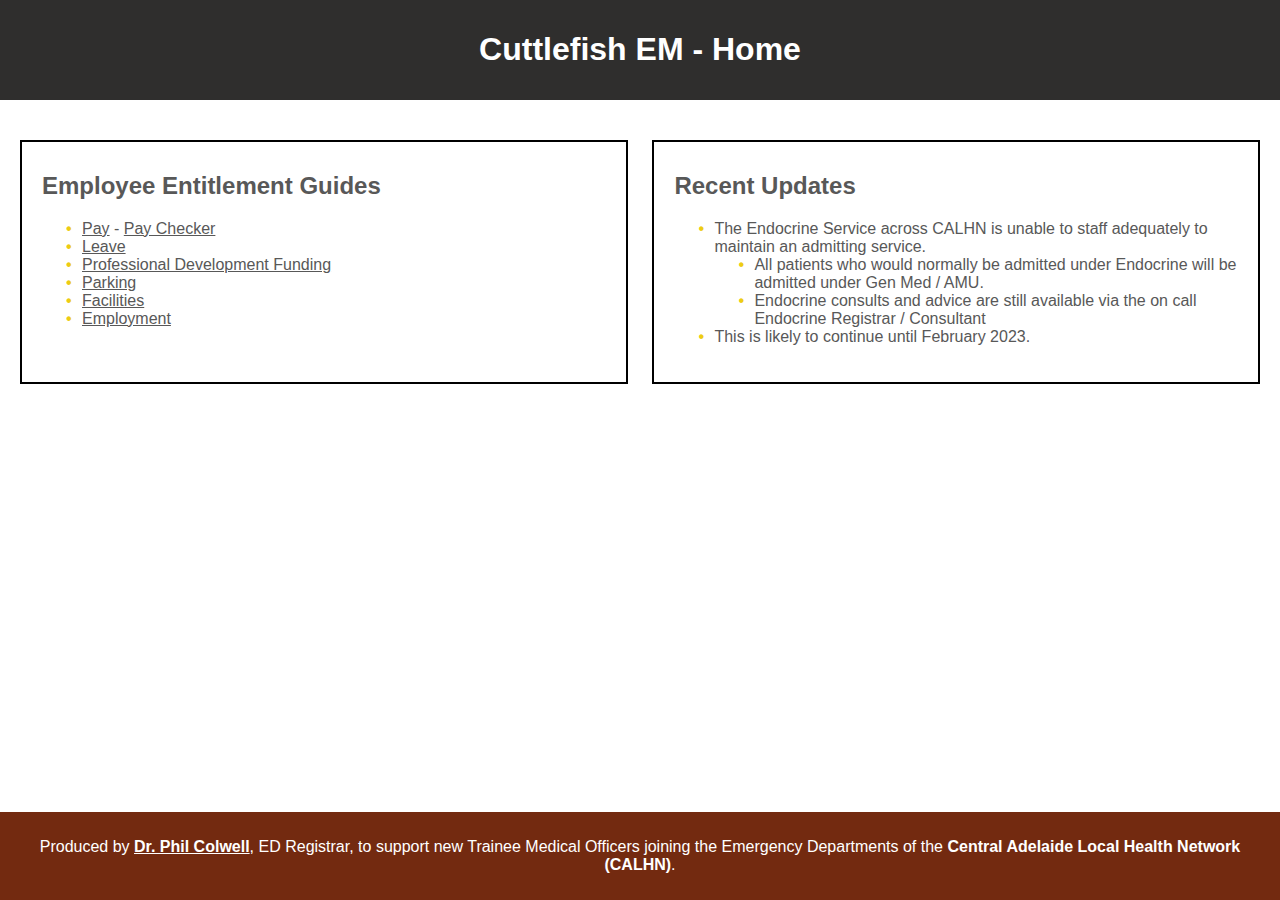
<file: index.html>
<!DOCTYPE html>
<html lang="en-GB">
    <head>
        <meta charset="UTF-8">
        <title>Cuttlefish EM - Home Page!</title>
        <meta name="author" content="Dr. Phil Colwell">
        <meta name="description" content="The home page for Cuttlefish EM">
        <meta name="keywords" content="CALHN, Emergency Medicine, Royal Adelaide Hospital, EM, Emergency Department">
        <meta name="viewport" content="width=device-width initial-scale=1.0">
        <link href="Resources\CSS\style.css" rel="stylesheet">
        <!-- <link href="Resources\CSS\reset.css" rel="stylesheet"> -->
    </head>
    <body>
        <header>
            <h1>Cuttlefish EM - Home</h1>
        </header>
        <main>
            <div class="container">
                <article class="child">
                    <h2>Employee Entitlement Guides</h2>
                        <ul>
                            <li><a href="pay.html">Pay</a> - <a href="paychecker.html">Pay Checker</a></li>
                            <li><a href="leave.html">Leave</a></li>
                            <li><a href="profdevelopment.html">Professional Development Funding</a></li>
                            <li><a href="parking.html">Parking</a></li>
                            <li><a href="facilities.html">Facilities</a></li>
                            <li><a href="employment.html">Employment</a></li>
                        </ul>
                </article>
                <article class="child">
                    <h2>Recent Updates</h2>
                        <ul>
                            <li>The Endocrine Service across CALHN is unable to staff adequately to maintain an admitting service.</li>
                                <ul>
                                    <li>All patients who would normally be admitted under Endocrine will be admitted under Gen Med / AMU.</li>
                                    <li>Endocrine consults and advice are still available via the on call Endocrine Registrar / Consultant</li>
                                </ul>
                            <li>This is likely to continue until February 2023.</li>
                        </ul>
                </article>
        </main>
        <footer>
            <p>Produced by <author><a href="mailto: phillip.colwell@sa.gov.au" target="_blank" class="bold" id="authoremail">Dr. Phil Colwell</a></author>, ED Registrar, to support new Trainee Medical Officers joining the Emergency Departments of the <span class="bold">Central Adelaide Local Health Network (<abbr>CALHN</abbr>)</span>.</p>
        </footer>
        <script src="Resources\JS\practice.js"></script>
    </body>
</html>
</file>
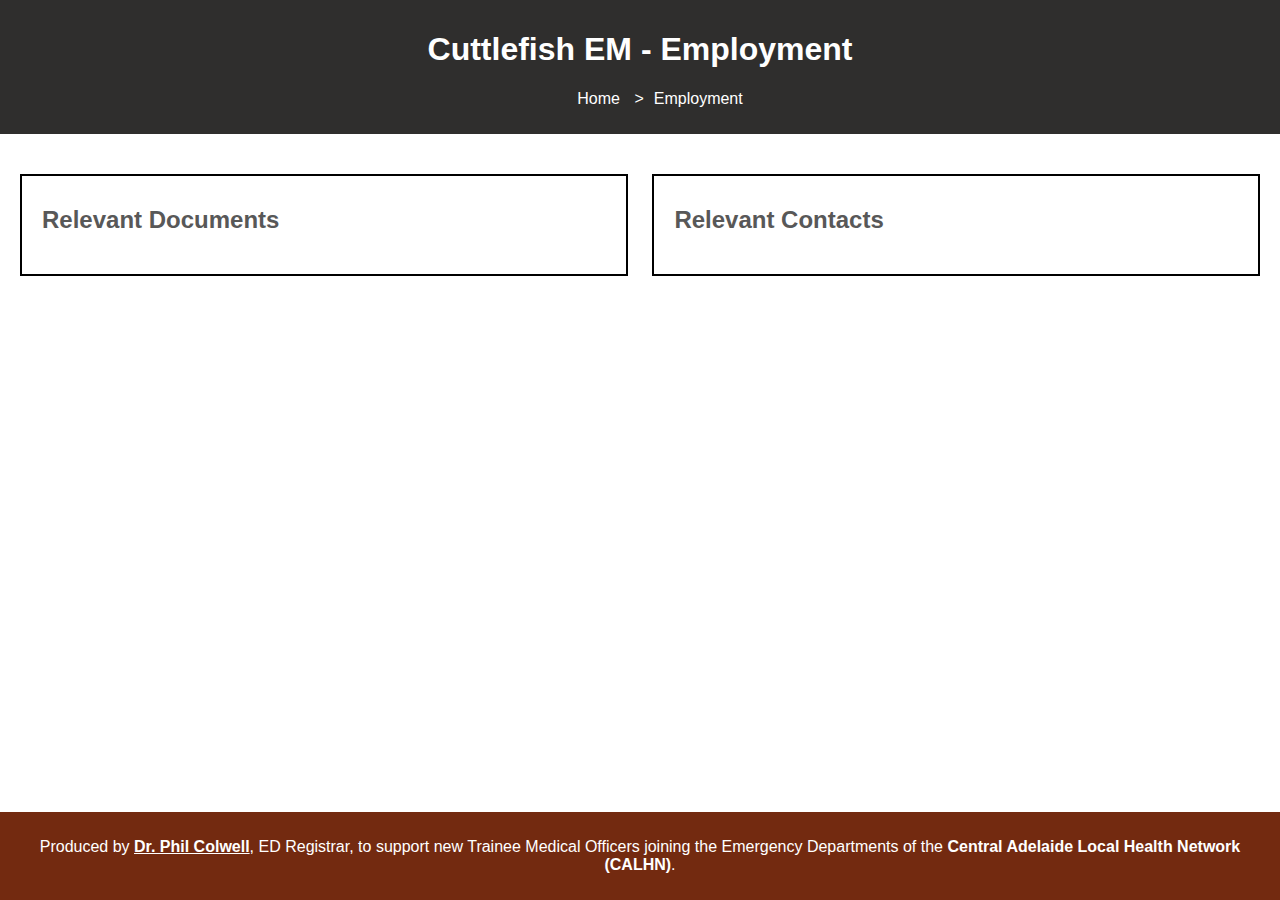
<file: employment.html>
<!DOCTYPE html>
<html lang="en-GB">
    <head>
        <meta charset="UTF-8">
        <title>Cuttelfish EM - Employment</title>
        <meta name="author" content="Dr. Phil Colwell">
        <meta name="description" content="The home page for Cuttlefish EM">
        <meta name="keywords" content="CALHN, Emergency Medicine, Royal Adelaide Hospital, EM, Emergency Department">
        <meta name="viewport" content="width=device-width initial-scale=1.0">
        <link href="Resources\CSS\style.css" rel="stylesheet">
    </head>
    <body>
        <header>
            <h1>Cuttlefish EM - Employment</h1>
            <nav>
                <ul class="breadcrumb">
                    <li><a href="index.html">Home</a></li>
                    <li><a href="employment.html">Employment</a></li>
                </ul>
            </nav>
        </header>
        <main>
            <div class="container">
                <article class="child">
                    <h2>Relevant Documents</h2>
                </article>
                <article class="child">
                    <h2>Relevant Contacts</h2>
                </article>
            </div>
        </main>
        <footer>
            <p>Produced by <author><a href="mailto: phillip.colwell@sa.gov.au" target="_blank" class="bold" id="authoremail">Dr. Phil Colwell</a></author>, ED Registrar, to support new Trainee Medical Officers joining the Emergency Departments of the <span class="bold">Central Adelaide Local Health Network (<abbr>CALHN</abbr>)</span>.</p>
        </footer>
    </body>
</html>
</file>
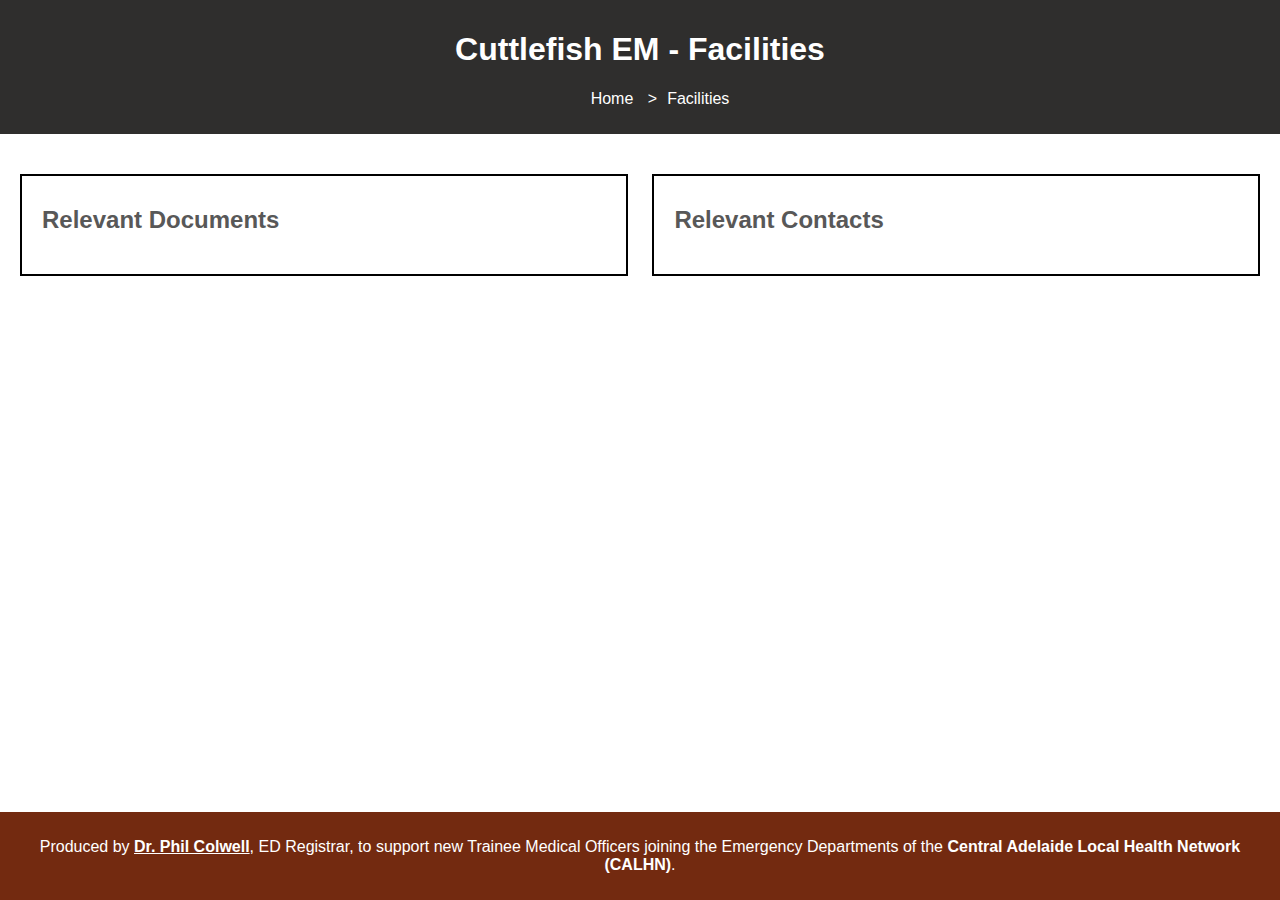
<file: facilities.html>
<!DOCTYPE html>
<html lang="en-GB">
    <head>
        <meta charset="UTF-8">
        <title>Cuttlefish EM - Facilities</title>
        <meta name="author" content="Dr. Phil Colwell">
        <meta name="description" content="A guide to facilities at CALHN">
        <meta name="keywords" content="CALHN, Emergency Medicine, Royal Adelaide Hospital, EM, Emergency Department">
        <meta name="viewport" content="width=device-width initial-scale=1.0">
        <link href="Resources\CSS\style.css" rel="stylesheet">
    </head>
    <body>
        <header>
            <h1>Cuttlefish EM - Facilities</h1>
            <nav>
                <ul class="breadcrumb">
                    <li><a href="index.html">Home</a></li>
                    <li><a href="#">Facilities</a></li>
                </ul>
            </nav>
        </header>
        <main>
            <div class="container">
                <article class="child">
                    <h2>Relevant Documents</h2>
                </article>
                <article class="child">
                    <h2>Relevant Contacts</h2>
                </article>
            </div>
        </main>
        <footer>
            <p>Produced by <author><a href="mailto: phillip.colwell@sa.gov.au" target="_blank" class="bold" id="authoremail">Dr. Phil Colwell</a></author>, ED Registrar, to support new Trainee Medical Officers joining the Emergency Departments of the <span class="bold">Central Adelaide Local Health Network (<abbr>CALHN</abbr>)</span>.</p>
        </footer>
    </body>
</html>
</file>
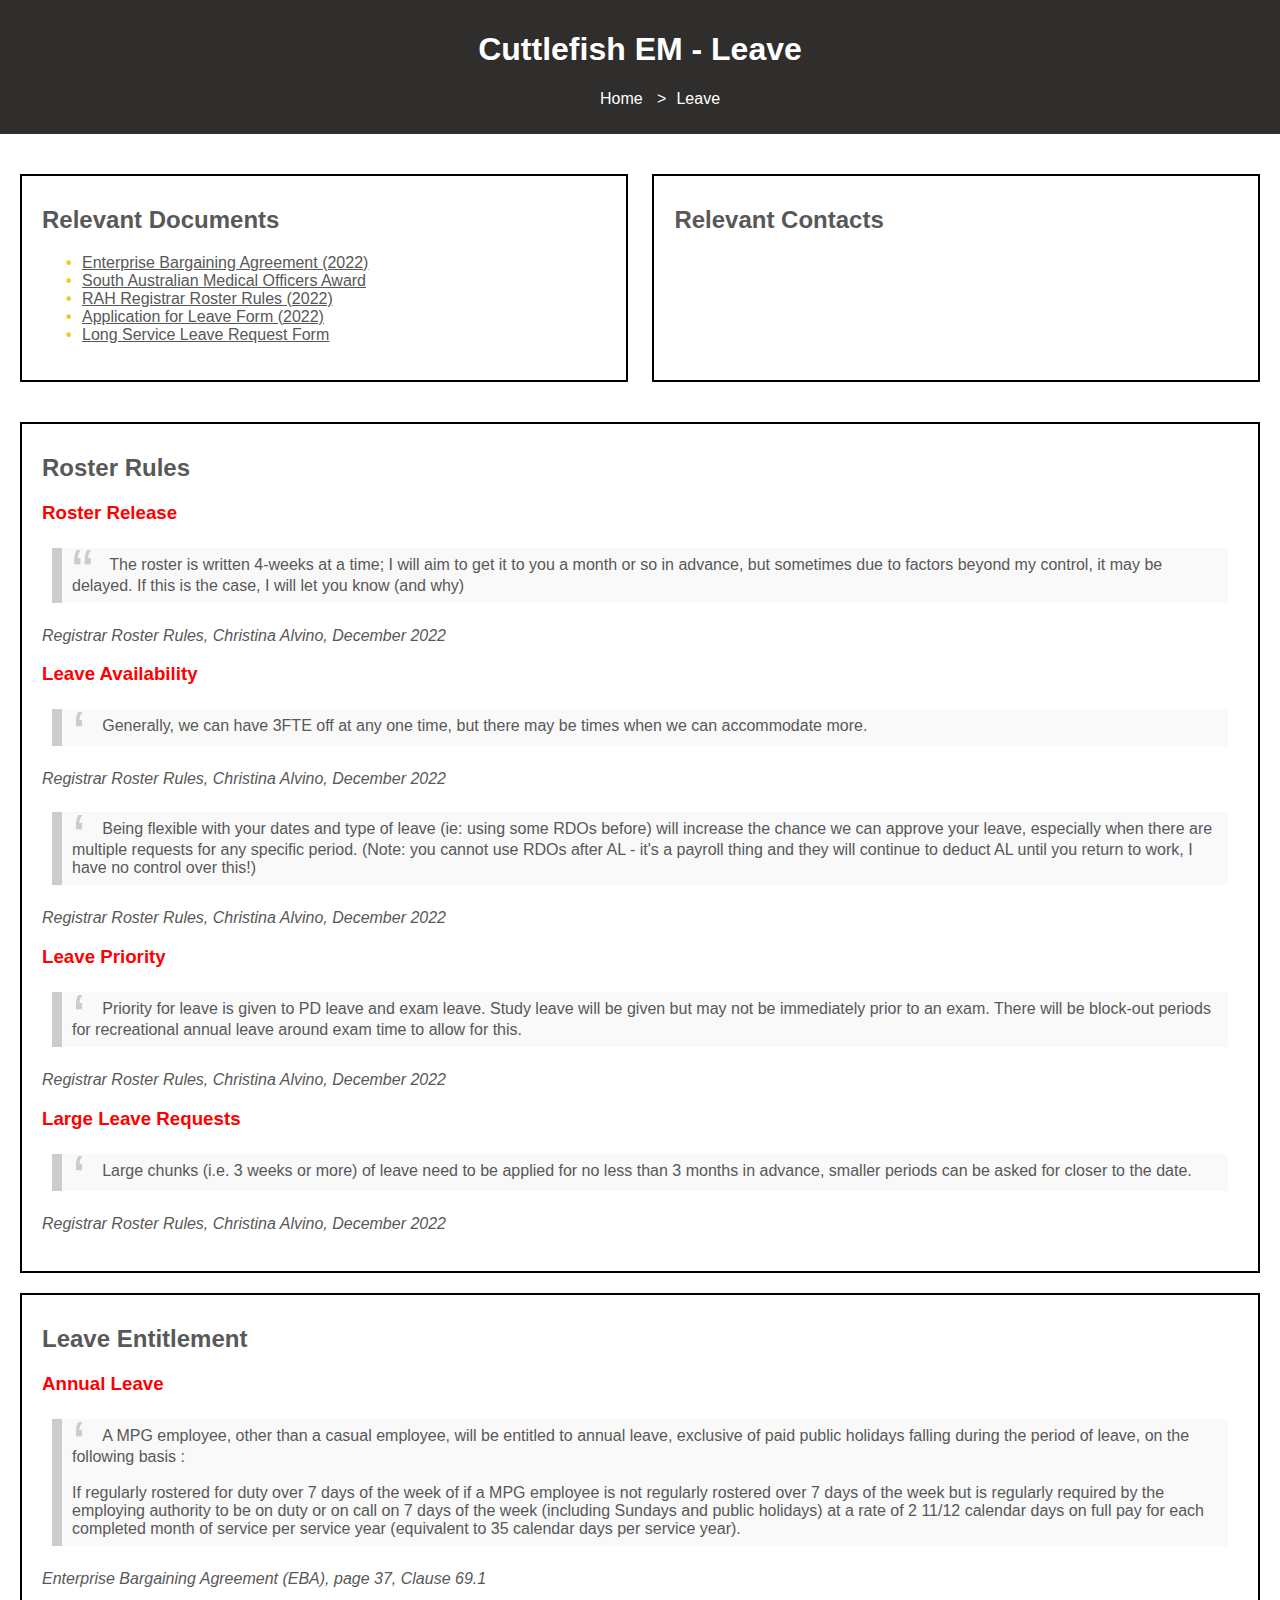
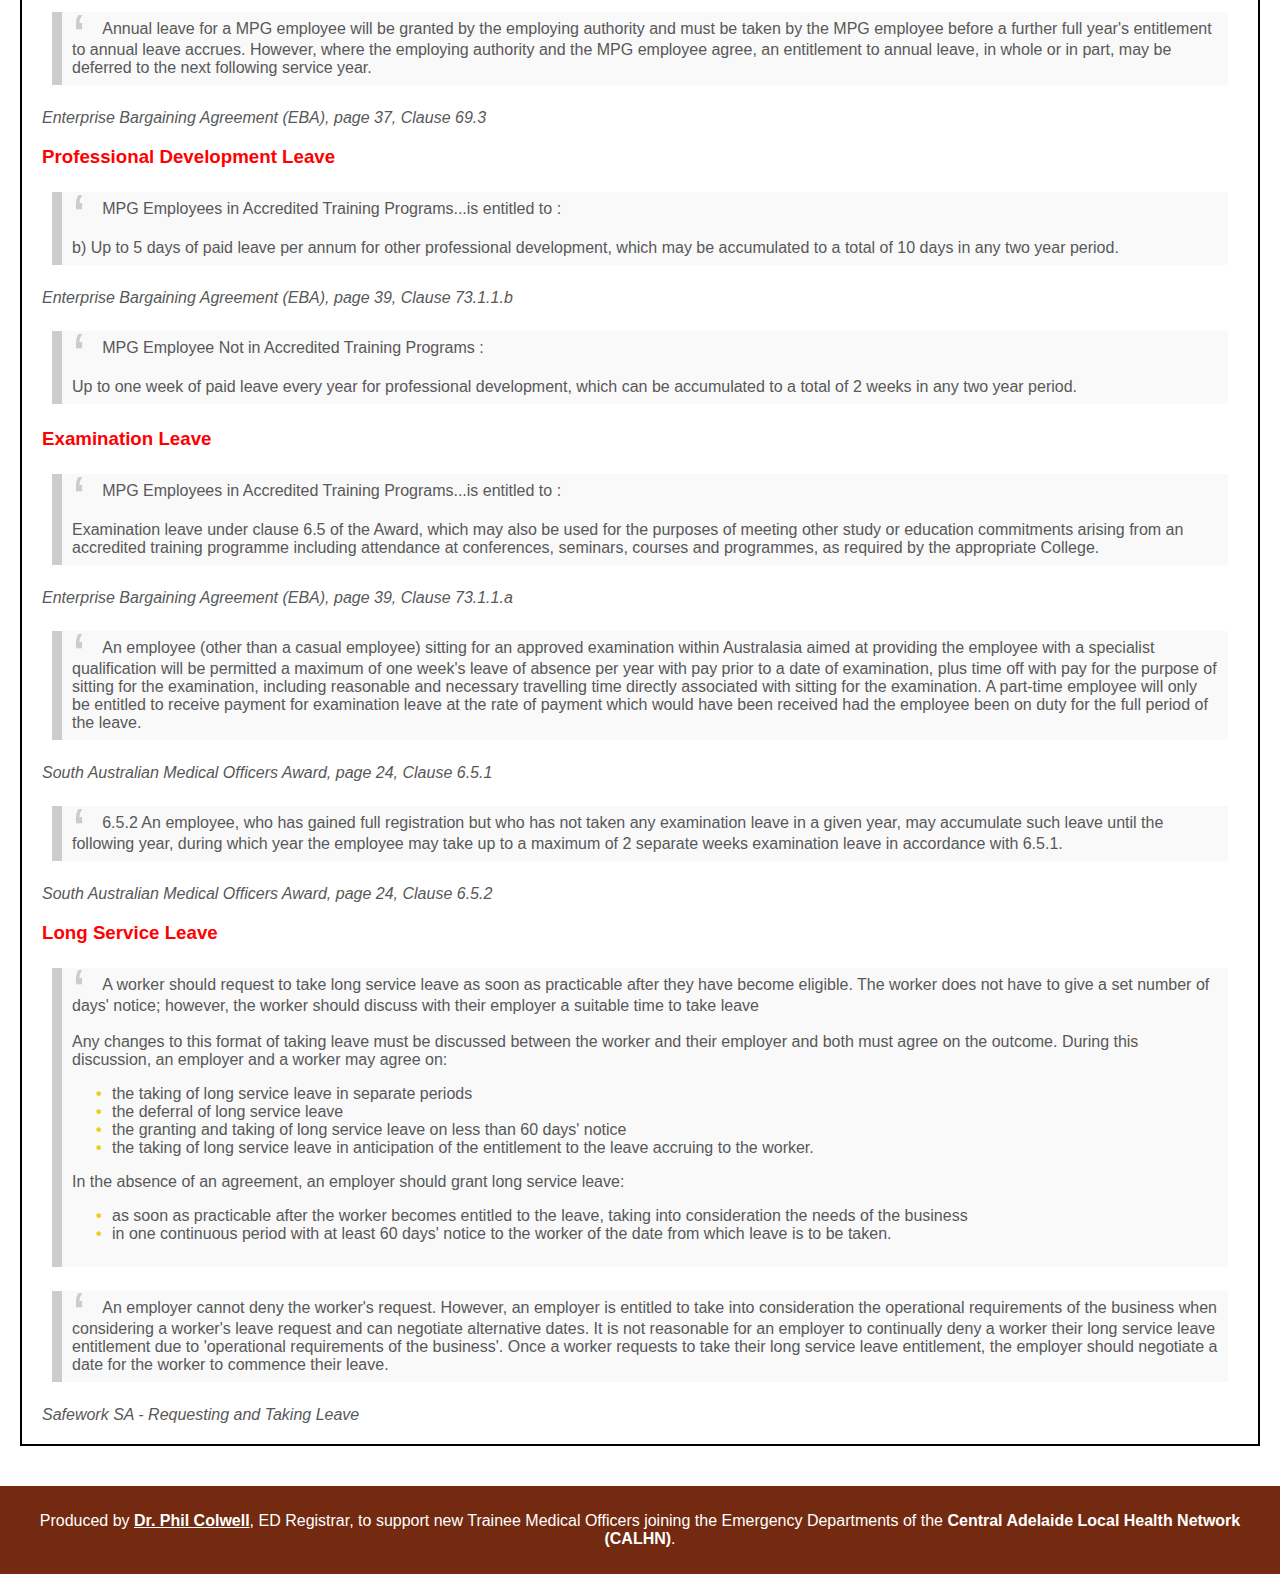
<file: leave.html>
<!DOCTYPE html>
<html lang="en-GB">
    <head>
        <meta charset="UTF-8">
        <title>Cuttlefish EM - Leave</title>
        <meta name="author" content="Dr. Phil Colwell">
        <meta name="description" content="A guide to leave at CALHN">
        <meta name="keywords" content="CALHN, Emergency Medicine, Royal Adelaide Hospital, EM, Emergency Department">
        <meta name="viewport" content="width=device-width initial-scale=1.0">
        <link href="Resources\CSS\style.css" rel="stylesheet">
    </head>
    <body>
        <header>
            <h1>Cuttlefish EM - Leave</h1>
            <nav>
                <ul class="breadcrumb">
                    <li><a href="index.html">Home</a></li>
                    <li><a href="#">Leave</a></li>
                </ul>
            </nav>
        </header>
        <main>
            <div class="container">
                <article class="child">
                    <h2>Relevant Documents</h2>
                        <ul>
                            <li><a href="Resources\Documents\SA Enterprise Bargaining Agreement (2022).pdf" download>Enterprise Bargaining Agreement (2022)</a></li>
                            <li><a href="Resources\Documents\South Australian Medical Officers Award.pdf" download>South Australian Medical Officers Award</a></li>
                            <li><a href="Resources\Documents\Registrar Roster Rules.docx">RAH Registrar Roster Rules (2022)</a></li>
                            <li><a href="Leave Request Form">Application for Leave Form (2022)</a></li>
                            <li><a href="Resources\Documents\Long Service Leave Request Form.pdf" download>Long Service Leave Request Form</a></li>
                        </ul>
                </article>
                <article class="child">
                    <h2>Relevant Contacts</h2>
                </article>
            </div>
            <article>
                <h2>Roster Rules</h2>
                    <h3>Roster Release</h3>
                        <blockquote>The roster is written 4-weeks at a time; I will aim to get it to you a month or so in advance, but sometimes due to factors beyond my control, it may be delayed.  If this is the case, I will let you know (and why)</blockquote>
                        <cite>Registrar Roster Rules, Christina Alvino, December 2022</cite>
                    <h3>Leave Availability</h3>
                        <blockquote>Generally, we can have 3FTE off at any one time, but there may be times when we can accommodate more.  </blockquote>
                        <cite>Registrar Roster Rules, Christina Alvino, December 2022</cite>
                        <blockquote>Being flexible with your dates and type of leave (ie: using some RDOs before) will increase the chance we can approve your leave, especially when there are multiple requests for any specific period.
                        (Note: you cannot use RDOs after AL - it's a payroll thing and they will continue to deduct AL until you return to work, I have no control over this!)
                        </blockquote>
                        <cite>Registrar Roster Rules, Christina Alvino, December 2022</cite>
                    <h3>Leave Priority</h3>
                        <blockquote>Priority for leave is given to PD leave and exam leave.  Study leave will be given but may not be immediately prior to an exam.  There will be block-out periods for recreational annual leave around exam time to allow for this.</blockquote>
                        <cite>Registrar Roster Rules, Christina Alvino, December 2022</cite>
                    <h3>Large Leave Requests</h3>
                        <blockquote>Large chunks (i.e. 3 weeks or more) of leave need to be applied for no less than 3 months in advance, smaller periods can be asked for closer to the date.</blockquote>
                        <cite>Registrar Roster Rules, Christina Alvino, December 2022</cite>
                    <h3></h3>
            </article>
            <article>
                <h2>Leave Entitlement</h2>
                    <h3>Annual Leave</h3>
                        <blockquote>A MPG employee, other than a casual employee, will be entitled to annual leave, exclusive of paid public holidays falling during the period of leave, on the following basis :
                        <br>
                        <br>
                        If regularly rostered for duty over 7 days of the week of if a MPG employee is not regularly rostered over 7 days of the week but is regularly required by the employing authority to be on duty or on call on 7 days of the week (including Sundays and public holidays) at a rate of 2 11/12 calendar days on full pay for each completed month of service per service year (equivalent to 35 calendar days per service year).
                        </blockquote>
                        <cite>Enterprise Bargaining Agreement (<abbr>EBA</abbr>), page 37, Clause 69.1</cite>
                        <blockquote>Annual leave for a MPG employee will be granted by the employing authority and must be taken by the MPG employee before a further full year's entitlement to annual leave accrues. However, where the employing authority and the MPG employee agree, an entitlement to annual leave, in whole or in part, may be deferred to the next following service year.</blockquote>
                        <cite>Enterprise Bargaining Agreement (<abbr>EBA</abbr>), page 37, Clause 69.3</cite>
                    <h3>Professional Development Leave</h3>
                        <blockquote>MPG Employees in Accredited Training Programs...is entitled to :
                        <br>
                        <br>
                        b) Up to 5 days of paid leave per annum for other professional development, which may be accumulated to a total of 10 days in any two year period.
                        </blockquote>
                        <cite>Enterprise Bargaining Agreement (EBA), page 39, Clause 73.1.1.b</cite>
                        <blockquote>MPG Employee Not in Accredited Training Programs :
                        <br>
                        <br>
                        Up to one week of paid leave every year for professional development, which can be accumulated to a total of 2 weeks in any two year period.
                        </blockquote>
                    <h3>Examination Leave</h3>
                        <blockquote>MPG Employees in Accredited Training Programs...is entitled to :
                        <br>
                        <br>
                        Examination leave under clause 6.5 of the Award, which may also be used for the purposes of meeting other study or education commitments arising from an accredited training programme including attendance at conferences, seminars, courses and programmes, as required by the appropriate College.
                        </blockquote>
                        <cite>Enterprise Bargaining Agreement (<abbr>EBA</abbr>), page 39, Clause 73.1.1.a</cite>
                        <blockquote>An employee (other than a casual employee) sitting for an approved examination within Australasia aimed at providing the employee with a specialist qualification will be permitted a maximum of one week&apos;s leave of absence per year with pay prior to a date of examination, plus time off with pay for the purpose of sitting for the examination, including reasonable and necessary travelling time directly associated with sitting for the examination. A part-time employee will only be entitled to receive payment for examination leave at the rate of payment which would have been received had the employee been on duty for the full period of the leave.</blockquote>
                        <cite>South Australian Medical Officers Award, page 24, Clause 6.5.1</cite>
                        <blockquote>6.5.2 An employee, who has gained full registration but who has not taken any examination leave in a given year, may accumulate such leave until the following year, during which year the employee may take up to a maximum of 2 separate weeks examination leave in accordance with 6.5.1.</blockquote>
                        <cite>South Australian Medical Officers Award, page 24, Clause 6.5.2</cite>
                    <h3>Long Service Leave</h3>
                        <blockquote cite="https://www.safework.sa.gov.au/workers/wages-and-conditions/long-service-leave/requesting-leave">A worker should request to take long service leave as soon as practicable after they have become eligible. The worker does not have to give a set number of days&apos; notice; however, the worker should discuss with their employer a suitable time to take leave
                        <br>
                        <br>
                        Any changes to this format of taking leave must be discussed between the worker and their employer and both must agree on the outcome. During this discussion, an employer and a worker may agree on:
                        <ul>
                            <li>the taking of long service leave in separate periods</li>
                            <li>the deferral of long service leave</li>
                            <li>the granting and taking of long service leave on less than 60 days&apos; notice</li>
                            <li>the taking of long service leave in anticipation of the entitlement to the leave accruing to the worker.</li>
                        </ul>
                        In the absence of an agreement, an employer should grant long service leave:
                        <ul>
                            <li>as soon as practicable after the worker becomes entitled to the leave, taking into consideration the needs of the business</li>
                            <li>in one continuous period
                            with at least 60 days&apos; notice to the worker of the date from which leave is to be taken.</li>
                        </ul>
                        </blockquote>
                        <blockquote>An employer cannot deny the worker&apos;s request. However, an employer is entitled to take into consideration the operational requirements of the business when considering a worker&apos;s leave request and can negotiate alternative dates. It is not reasonable for an employer to continually deny a worker their long service leave entitlement due to 'operational requirements of the business'. Once a worker requests to take their long service leave entitlement, the employer should negotiate a date for the worker to commence their leave.</blockquote>
                        <cite>Safework SA - Requesting and Taking Leave</cite>
                        
            </article>

        </main>
        <footer>
            <p>Produced by <author><a href="mailto: phillip.colwell@sa.gov.au" target="_blank" class="bold" id="authoremail">Dr. Phil Colwell</a></author>, ED Registrar, to support new Trainee Medical Officers joining the Emergency Departments of the <span class="bold">Central Adelaide Local Health Network (<abbr>CALHN</abbr>)</span>.</p>
        </footer>
    </body>
</html>
</file>
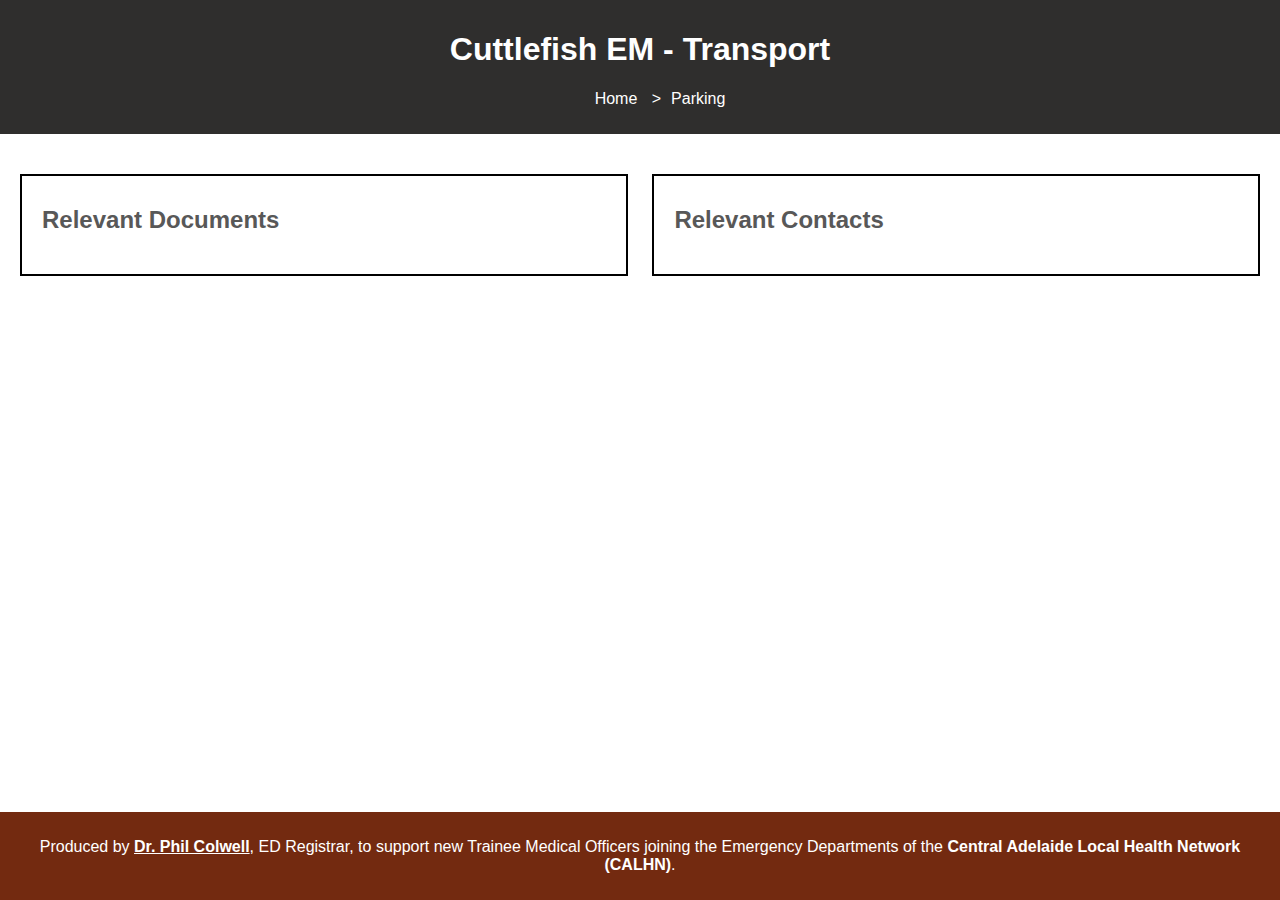
<file: parking.html>
<!DOCTYPE html>
<html lang="en-GB">
    <head>
        <meta charset="UTF-8">
        <title>Cuttlefish EM - Transport</title>
        <meta name="author" content="Dr. Phil Colwell">
        <meta name="description" content="The home page for Cuttlefish EM">
        <meta name="keywords" content="CALHN, Emergency Medicine, Royal Adelaide Hospital, EM, Emergency Department">
        <meta name="viewport" content="width=device-width initial-scale=1.0">
        <link href="Resources\CSS\style.css" rel="stylesheet">
    </head>
    <body>
        <header>
            <h1>Cuttlefish EM - Transport</h1>
            <nav>
                <ul class="breadcrumb">
                    <li><a href="index.html">Home</a></li>
                    <li><a href="#">Parking</a></li>
                </ul>
            </nav>
        </header>
        <main>
            <div class="container">
                <article class="child">
                    <h2>Relevant Documents</h2>
                </article>
                <article class="child">
                    <h2>Relevant Contacts</h2>
                </article>
            </div>
        </main>
        <footer>
            <p>Produced by <author><a href="mailto: phillip.colwell@sa.gov.au" target="_blank" class="bold" id="authoremail">Dr. Phil Colwell</a></author>, ED Registrar, to support new Trainee Medical Officers joining the Emergency Departments of the <span class="bold">Central Adelaide Local Health Network (<abbr>CALHN</abbr>)</span>.</p>
        </footer>
    </body>
</html>
</file>
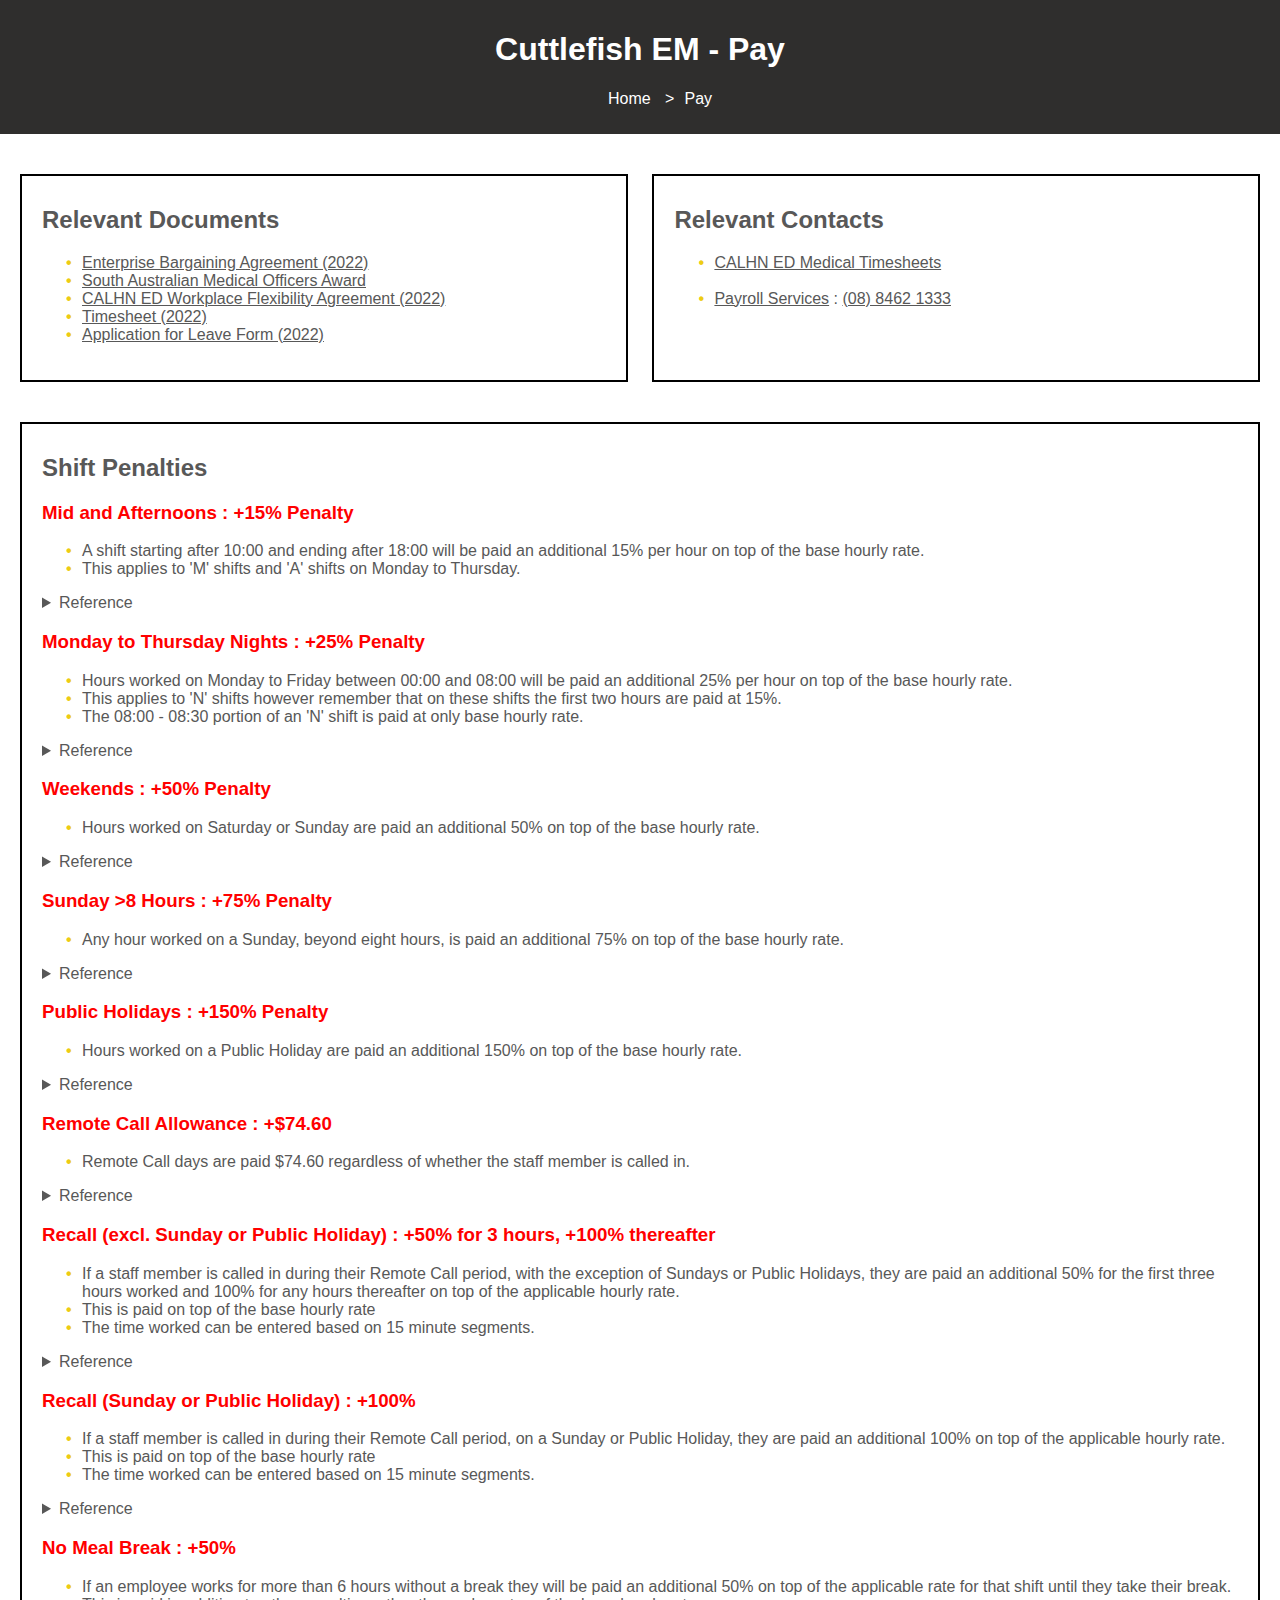
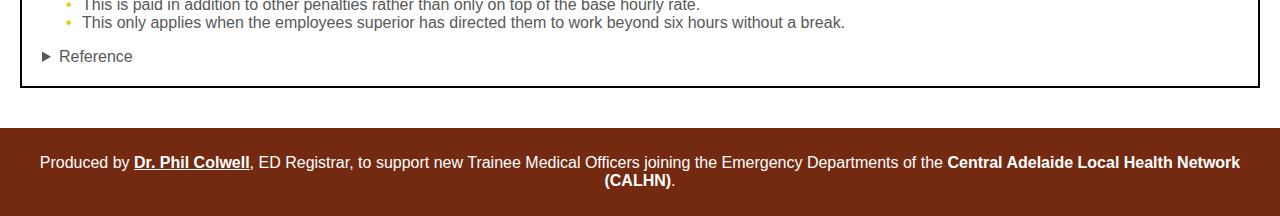
<file: pay.html>
<!DOCTYPE html>
<html lang="en-GB">
    <head>
        <meta charset="UTF-8">
        <title>Cuttlefish EM - Pay</title>
        <meta name="author" content="Dr. Phil Colwell">
        <meta name="description" content="A guide to timesheets and payslips at CALHN">
        <meta name="keywords" content="pay, payslips, timesheets, CALHN">
        <meta name="viewport" content="width=device-width initial-scale=1.0">
        <link rel="stylesheet" href="Resources\CSS\style.css">
    </head>
    <body>
        <header>
            <h1>Cuttlefish EM - Pay</h1>
            <nav>
                <ul class="breadcrumb">
                    <li><a href="index.html">Home</a></li>
                    <li><a href="#">Pay</a></li>
                </ul>
            </nav>
        </header>
        <main>
            <div class="container">
                <article class="child">
                    <h2>Relevant Documents</h2>
                        <ul>
                            <li><a href="Resources\Documents\SA Enterprise Bargaining Agreement (2022).pdf" download>Enterprise Bargaining Agreement (2022)</a></li>
                            <li><a href="Resources\Documents\South Australian Medical Officers Award.pdf" download>South Australian Medical Officers Award</a></li>
                            <li><a href="Resources\Documents\CALHN ED Workplace Flexibility Agreement (2022).pdf" download>CALHN ED Workplace Flexibility Agreement (2022)</a></li>
                            <li><a href="Resources\Documents\Timesheet (2022).xlsx" download>Timesheet (2022)</a></li>
                            <li><a href="Resources\Documents\Application for Leave Form  (2022).pdf" download>Application for Leave Form (2022)</a></li>
                        </ul>
                </article>
                <article class="child">
                    <h2>Relevant Contacts</h2>
                        <ul>
                            <li><a href="mailto: Health.CALHNEDMedicalTimesheets@sa.gov.au">CALHN ED Medical Timesheets</a></li>
                            <br>
                            <li><a href="mailto: PayrollCustomerServiceHealth@sa.gov.au">Payroll Services</a> : <a href="tel: 0884621333">(08) 8462 1333</a></li>
                        </ul>
                </article>
            </div>
            <article>
                <h2>Shift Penalties</h2>
                    <h3>Mid and Afternoons : +15% Penalty</h3>
                        <ul>
                            <li>A shift starting after 10:00 and ending after 18:00 will be paid an additional 15% per hour on top of the base hourly rate.
                            </li>
                            <li>This applies to 'M' shifts and 'A' shifts on Monday to Thursday.</li>
                        </ul>
                        <details>
                            <summary>Reference</summary>
                                <blockquote>Payment for hours of rostered duty that commence at or after 10:00 am and which extend beyond 6:00 pm (not being hours of rostered duty for which payment is made in accordance with clause 66 or 67.2) will be made at the rate of an additional 15% of the Hourly Rate applicable to that MPG employee.</blockquote>
                                <cite>Workplace Flexibility Agreement (<abbr>WFA</abbr>), Clause 6G</cite>
                        </details>
                    <h3>Monday to Thursday Nights : +25% Penalty</h3>
                        <ul>
                            <li>Hours worked on Monday to Friday between 00:00 and 08:00 will be paid an additional 25% per hour on top of the base hourly rate.</li>
                            <li>This applies to 'N' shifts however remember that on these shifts the first two hours are paid at 15%.</li>
                            <li>The 08:00 - 08:30 portion of an 'N' shift is paid at only base hourly rate.</li>
                        </ul>
                        <details>
                            <summary>Reference</summary>
                                <blockquote cite="https://www.sasmoa4doctors.com.au/_files/ugd/cd0062_ae17f76106c24f328a24b0c4b0a3b0fe.pdf">Payments for hours of rostered duty worked between 12 midnight and 8:00 am on any day ..... will be made at the rate of an additional 25% of the Hourly Rate applicable to that MPG employee.</blockquote>
                                <cite>Enterprise Bargaining Agreement (<abbr>EBA</abbr>), page 36, Clause 67.2</cite>
                        </details>
                    <h3>Weekends : +50% Penalty</h3>
                        <ul>
                            <li>Hours worked on Saturday or Sunday are paid an additional 50% on top of the base hourly rate.</li>
                        </ul>
                        <details>
                            <summary>Reference</summary>
                                <blockquote cite="https://www.sasmoa4doctors.com.au/_files/ugd/cd0062_ae17f76106c24f328a24b0c4b0a3b0fe.pdf">A MPG employee will be paid an additional 50% of the MPG employee's Hourly Rate for working rostered hours of duty between midnight Friday and midnight Sunday</blockquote>
                                <cite>Enterprise Bargaining Agreement (<abbr>EBA</abbr>), page 36, Clause 66.1</cite>
                        </details>
                    <h3>Sunday >8 Hours : +75% Penalty</h3>
                        <ul>
                            <li>Any hour worked on a Sunday, beyond eight hours, is paid an additional 75% on top of the base hourly rate.</li>
                        </ul>
                        <details>
                            <summary>Reference</summary>
                                <blockquote cite="https://www.sasmoa4doctors.com.au/_files/ugd/cd0062_ae17f76106c24f328a24b0c4b0a3b0fe.pdf">A MPG employee will be paid an additional 75% of the MPG employee's Hourly Rate for working rostered hours of duty in excess of 8 hours on a Sunday.</blockquote>
                                <cite>Enterprise Bargaining Agreement (<abbr>EBA</abbr>), page 36, Clause 66.2</cite>
                        </details>
                    <h3>Public Holidays : +150% Penalty</h3>
                        <ul>
                            <li>Hours worked on a Public Holiday are paid an additional 150% on top of the base hourly rate.</li>
                        </ul>
                        <details>
                            <summary>Reference</summary>
                                <blockquote cite="https://www.sasmoa4doctors.com.au/_files/ugd/cd0062_ae17f76106c24f328a24b0c4b0a3b0fe.pdf">Where a MPG employee other than one on "Proximate Call", is rostered to work or recalled to work on any full-day public holiday or part-day public holiday, such employee must be paid an additional 150% of the MPG employee's Hourly Rate for all time worked.</blockquote>
                                <cite>EBA, pages 36-37, Clause 68</cite>
                        </details>
                    <h3>Remote Call Allowance : +$74.60</h3> 
                        <ul>
                            <li>Remote Call days are paid $74.60 regardless of whether the staff member is called in.</li>
                        </ul>
                        <details>
                            <summary>Reference</summary>
                                <blockquote cite="https://www.sasmoa4doctors.com.au/_files/ugd/cd0062_ae17f76106c24f328a24b0c4b0a3b0fe.pdf">A MPG employee who is rostered on remote call on a full Saturday, Sunday, full-day or part-day Public Holiday or any other day on which such MPG would normally be rostered off duty will be paid the allowance as provided for in Schedule 3.2B of this Agreement.</blockquote>
                                <cite>Enterprise Bargaining Agreement, page 34, Clause 60.11</cite>
                        </details>
                    <h3>Recall (excl. Sunday or Public Holiday) : +50% for 3 hours, +100% thereafter</h3>
                        <ul>
                            <li>If a staff member is called in during their Remote Call period, with the exception of Sundays or Public Holidays, they are paid an additional 50% for the first three hours worked and 100% for any hours thereafter on top of the applicable hourly rate.</li>
                            <li>This is paid on top of the base hourly rate</li>
                            <li>The time worked can be entered based on 15 minute segments.</li>
                        </ul>
                        <details>
                            <summary>Reference</summary>
                                <blockquote cite="https://www.sasmoa4doctors.com.au/_files/ugd/cd0062_ae17f76106c24f328a24b0c4b0a3b0fe.pdf">A MPG employee (other than a Medical Practitioner or Senior Registrar on 'Proximate Call'), who is recalled to duty on any day other than a full-day or part-day public holiday (refer 68.1 or 68.3 as appropriate) or a Sunday (refer 61.2) and such recall is authorised, in addition to payment made in accordance with clause 60.10 or 60.11 will be paid for time worked outside hours of rostered duty at the rate of an additional 50% of the applicable hourly rate for the first 3 hours, and an additional 100% of the applicable Hourly Rate thereafter. Pro rata for part of an hour based on 15 minute segments.</blockquote>
                                <cite>Enterprise Bargaining Agreement, page 34, Clause 61.1</cite>
                                <blockquote cite="https://www.sasmoa4doctors.com.au/_files/ugd/cd0062_ae17f76106c24f328a24b0c4b0a3b0fe.pdf">Commencement of a recall will be deemed to be from the time from which the MPG employee commences travelling to the health unit site and ends when the MPG employee returns to their place of residence.</blockquote>
                                <cite>Enterprise Bargaining Agreement, page 35, Clause 61.6</cite>
                        </details>
                    <h3>Recall (Sunday or Public Holiday) : +100%</h3>
                        <ul>
                            <li>If a staff member is called in during their Remote Call period, on a Sunday or Public Holiday, they are paid an additional 100% on top of the applicable hourly rate.</li>
                            <li>This is paid on top of the base hourly rate</li>
                            <li>The time worked can be entered based on 15 minute segments.</li>
                        </ul>
                        <details>
                            <summary>Reference</summary>
                                <blockquote cite="https://www.sasmoa4doctors.com.au/_files/ugd/cd0062_ae17f76106c24f328a24b0c4b0a3b0fe.pdf">A MPG employee (other than a Medical Practitioner or Senior Registrar on 'Proximate Call'), who is recalled to duty on a Sunday and such recall is authorised, in addition to the payment made in accordance with clause 60.10 or 60.11, will be paid for time worked outside of rostered duty at the rate of an additional 100% of the applicable Hourly Rate. Pro rata for part of an hour based on 15 minute segments.</blockquote>
                                <cite>Enterprise Bargaining Agreement (<abbr>EBA</abbr>), page 34, Clause 61.2</cite>
                                <blockquote cite="https://www.sasmoa4doctors.com.au/_files/ugd/cd0062_ae17f76106c24f328a24b0c4b0a3b0fe.pdf">Commencement of a recall will be deemed to be from the time from which the MPG employee commences travelling to the health unit site and ends when the MPG employee returns to their place of residence.</blockquote>
                                <cite>Enterprise Bargaining Agreement (<abbr>EBA</abbr>), page 35, Clause 61.6</cite>
                        </details>
                    <h3>No Meal Break : +50%</h3>
                        <ul>
                            <li>If an employee works for more than 6 hours without a break they will be paid an additional 50% on top of the applicable rate for that shift until they take their break.</li>
                            <li>This is paid in addition to other penalties rather than only on top of the base hourly rate.</li>
                            <li>This only applies when the employees superior has directed them to work beyond six hours without a break.</li>
                        </ul>
                        <details>
                            <summary>Reference</summary>
                                <blockquote cite="https://www.sasmoa4doctors.com.au/_files/ugd/cd0062_ae17f76106c24f328a24b0c4b0a3b0fe.pdf">The provisions of 70.3 do not apply where a MPG employee has not been expressly instructed by that MPG employee's superior to continue working in excess of the 6th hour span.</blockquote>
                                <cite>Enterprise Bargaining Agreement (<abbr>EBA</abbr>), page 38, Clause 70.4</cite>
                                <blockquote cite="https://www.sasmoa4doctors.com.au/_files/ugd/cd0062_ae17f76106c24f328a24b0c4b0a3b0fe.pdf">Except in the circumstances described in 70.4, where a MPG works in excess of 6 hours without a meal break, that MPG employee must be paid an additional penalty for all time worked until a meal break is taken and completed. The additional penalty payable under this clause is 50% of the Hourly Rate applicable to the MPG employee. Where a MPG employee performs work contemplated by clauses 59, 66 and 67 of this Agreement, this additional penalty is payable in addition to any other penalties that might be payable. </blockquote>
                                <cite>Enterprise Bargaining Agreement (<abbr>EBA</abbr>), page 38, Clause 70.3</cite>
                        </details>
            </article>
        </main>
        <footer>
            <p>Produced by <author><a href="mailto: phillip.colwell@sa.gov.au" target="_blank" class="bold" id="authoremail">Dr. Phil Colwell</a></author>, ED Registrar, to support new Trainee Medical Officers joining the Emergency Departments of the <span class="bold">Central Adelaide Local Health Network (<abbr>CALHN</abbr>)</span>.</p>
        </footer>
    </body>
</html>
</file>
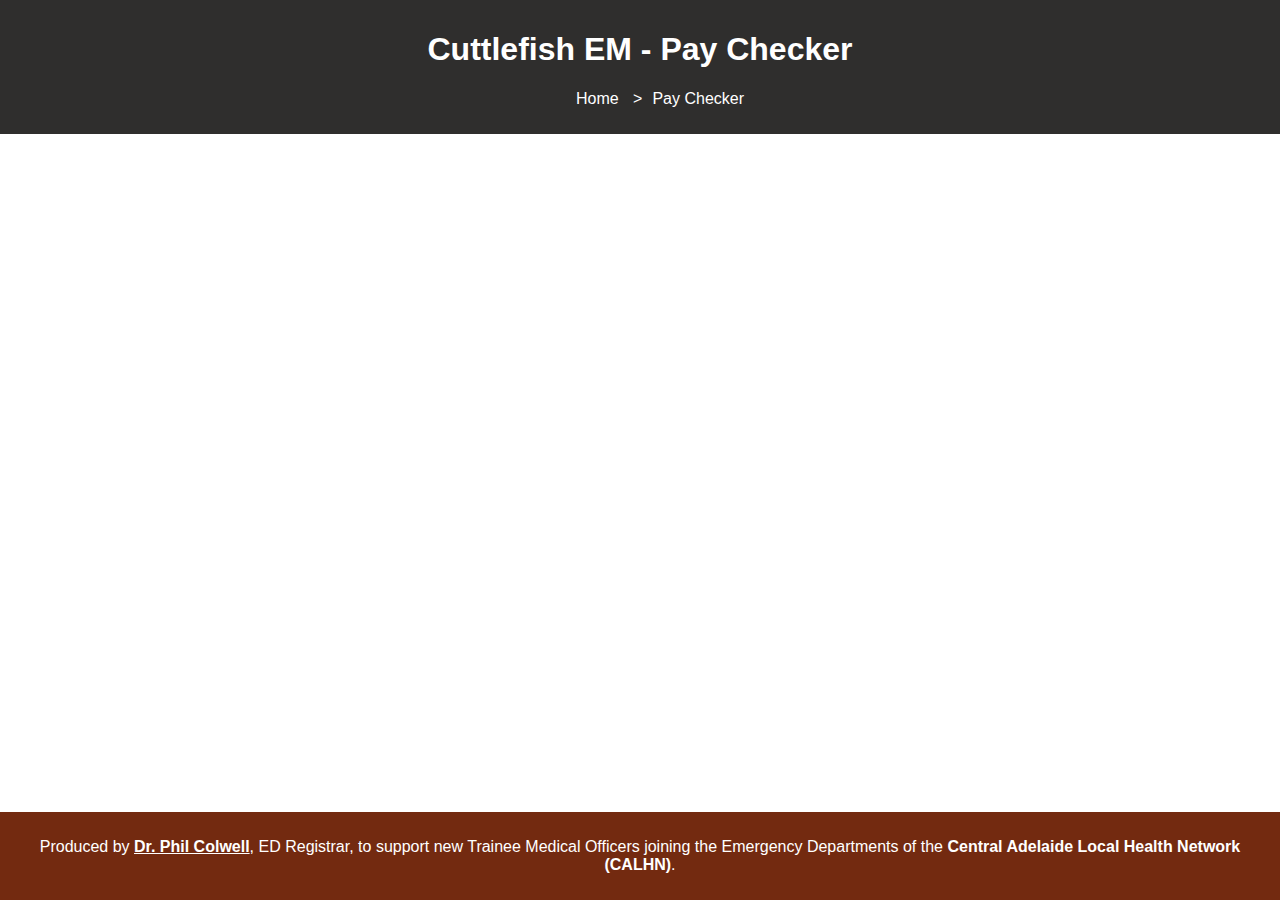
<file: paychecker.html>
<!DOCTYPE html>
<html lang="en-GB">
    <head>
        <meta charset="UTF-8">
        <title>Cuttlefish EM - Pay Checker</title>
        <meta name="author" content="Dr. Phil Colwell">
        <meta name="description" content="CALHN ED Pay Checker">
        <meta name="keywords" content="CALHN, Emergency Medicine, Royal Adelaide Hospital, EM, Emergency Department">
        <meta name="viewport" content="width=device-width initial-scale=1.0">
        <link href="Resources\CSS\style.css" rel="stylesheet">
    </head>
    <body>
        <header>
            <h1>Cuttlefish EM - Pay Checker</h1>
            <nav>
                <ul class="breadcrumb">
                    <li><a href="index.html">Home</a></li>
                    <li><a href="#">Pay Checker</a></li>
                </ul>
            </nav>
        </header>
        <main>
        </main>
        <footer>
            <p>Produced by <author><a href="mailto: phillip.colwell@sa.gov.au" target="_blank" class="bold" id="authoremail">Dr. Phil Colwell</a></author>, ED Registrar, to support new Trainee Medical Officers joining the Emergency Departments of the <span class="bold">Central Adelaide Local Health Network (<abbr>CALHN</abbr>)</span>.</p>
        </footer>
        <script src="Resources\JS\practice.js"></script>
    </body>
</html>
</file>
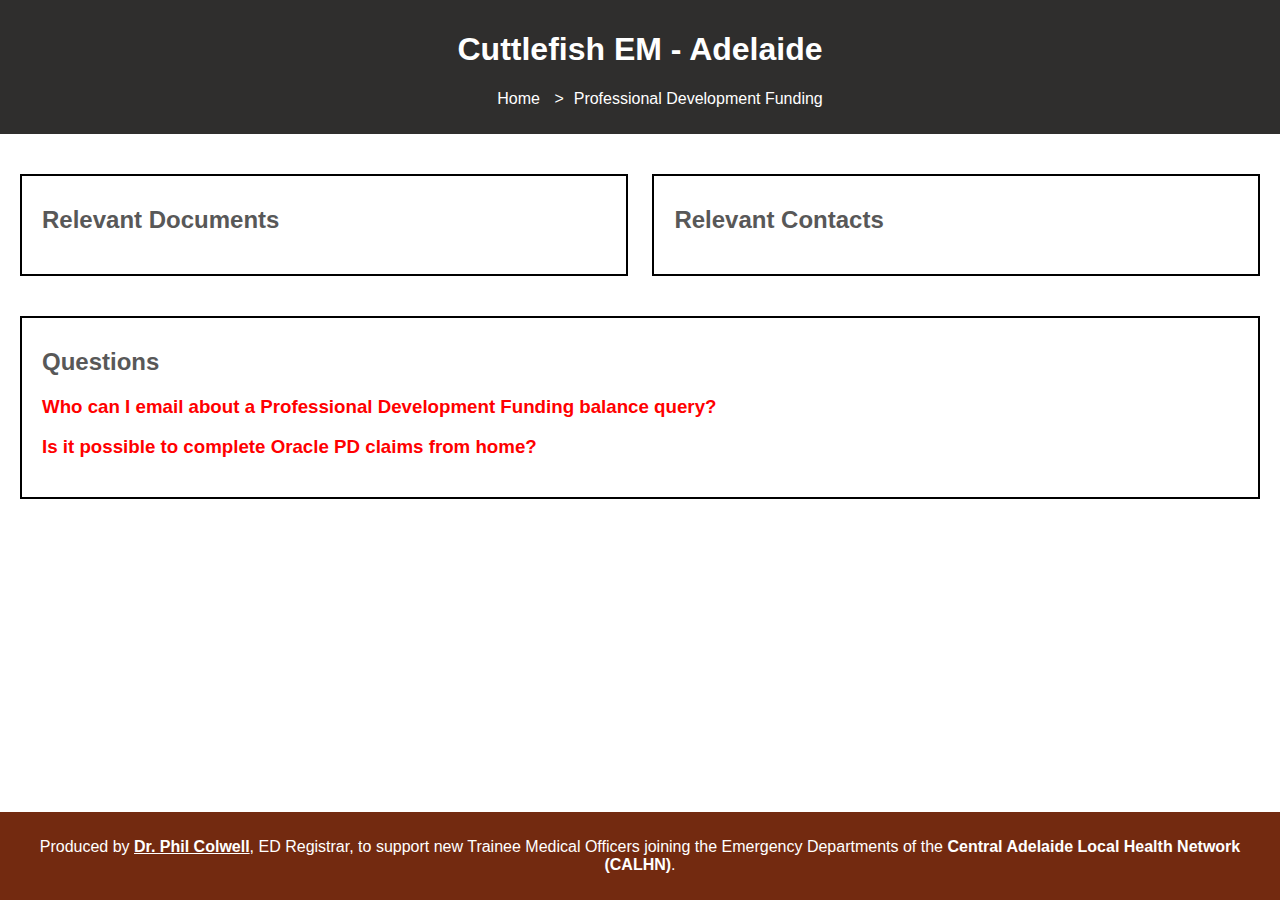
<file: profdevelopment.html>
<!DOCTYPE html>
<html lang="en-GB">
    <head>
        <meta charset="UTF-8">
        <title>Cuttelfish EM - Adelaide</title>
        <meta name="author" content="Dr. Phil Colwell">
        <meta name="description" content="The home page for Cuttlefish EM">
        <meta name="keywords" content="CALHN, Emergency Medicine, Royal Adelaide Hospital, EM, Emergency Department">
        <meta name="viewport" content="width=device-width initial-scale=1.0">
        <link href="Resources\CSS\style.css" rel="stylesheet">
    </head>
    <body>
        <header>
            <h1>Cuttlefish EM - Adelaide</h1>
            <nav>
                <ul class="breadcrumb">
                    <li><a href="index.html">Home</a></li>
                    <li><a href="#">Professional Development Funding</a></li>
                </ul>
            </nav>
        </header>
        <main>
            <div class="container">
                <article class="child">
                    <h2>Relevant Documents</h2>
                </article>
                <article class="child">
                    <h2>Relevant Contacts</h2>
                </article>
            </div>
            <article>
                <h2>Questions</h2>
                    <h3>Who can I email about a Professional Development Funding balance query?</h3>
                    <h3>Is it possible to complete Oracle PD claims from home?</h3>
            </article>
        </main>
        <footer>
            <p>Produced by <author><a href="mailto: phillip.colwell@sa.gov.au" target="_blank" class="bold" id="authoremail">Dr. Phil Colwell</a></author>, ED Registrar, to support new Trainee Medical Officers joining the Emergency Departments of the <span class="bold">Central Adelaide Local Health Network (<abbr>CALHN</abbr>)</span>.</p>
        </footer>
    </body>
</html>
</file>
